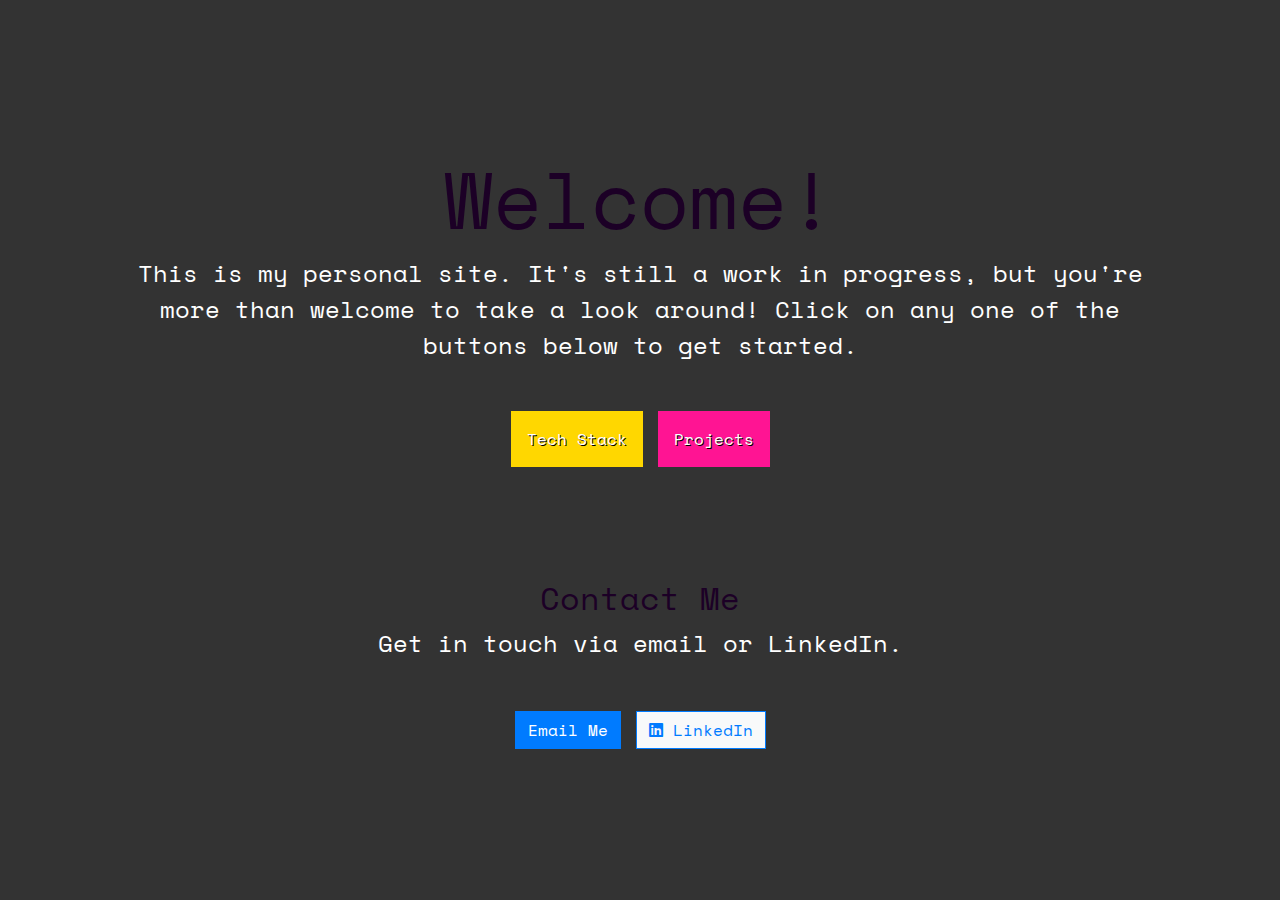
<file: index.html>
<!DOCTYPE html>
<html lang="en">

<head>
    <meta charset="UTF-8">
    <meta name="viewport" content="width=device-width, initial-scale=1.0">
    <title>Welcome! - Rofhiwa Matumba (Ralph)</title>
    <link rel="stylesheet" href="https://stackpath.bootstrapcdn.com/bootstrap/4.5.2/css/bootstrap.min.css">
    <link rel="stylesheet" href="https://cdnjs.cloudflare.com/ajax/libs/font-awesome/6.0.0-beta3/css/all.min.css">
    <link rel="stylesheet" href="style.css">
    <style>
        body {
            background-color: #333;
            color: #fff;
            font-family: "Space Mono", monospace;
            margin: 0;
        }

        h1 {
            font-size: 80px;
        }

        .btn {
            border-radius: 0px;
            transition-duration: 0s;
        }

        .navs {
            color: white;
            text-shadow: 1px 1px 0px black;
            border: none;
        }

        a[href="./tech.html"] {
            background-color: gold;
        }

        a[href="./projects.html"] {
            background-color: deeppink;
        }

        a[href="./playlists.html"] {
            background-color: dodgerblue;
        }

        .background-gif {
            position: fixed;
            top: 0;
            left: 0;
            right: 0;
            bottom: 0;
            background: url('./bkground.gif');
            opacity: 0.25;
            /* Adjust opacity */
            z-index: -1;
            /* Place it behind other content */
        }

        .content {
            position: relative;
            /* So content is above the GIF */
            z-index: 1;
            /* Ensure content is above GIF */
            color: white;
            /* Text colour for visibility */
            text-align: center;
            /* Center text */
            padding: 20px;
        }
    </style>

    <!-- Google Fonts -->
    <link rel="preconnect" href="https://fonts.googleapis.com">
    <link rel="preconnect" href="https://fonts.gstatic.com" crossorigin>
    <link href="https://fonts.googleapis.com/css2?family=Space+Mono:ital,wght@0,400;0,700;1,400;1,700&display=swap"
        rel="stylesheet">
</head>

<body class="d-flex align-items-center justify-content-center vh-100">
    <div class="background-gif"></div>
    <div class="content">
        <section id="contact" class="container text-center my-5">
            <h1>Welcome!</h1>
            <p>This is my personal site. It's still a work in progress, but you're more than welcome to take a look around! Click on any one of the buttons below to get started.</p>
            <div id="buttons">
                <a href="./tech.html" class="btn btn-light navs p-3">Tech Stack</a>
                <a href="./projects.html" class="btn btn-light navs p-3">Projects</a>
                <!-- <a href="./playlists.html" class="btn btn-light navs p-3">Playlists</a> -->
            </div>
        </section>

        <!-- Contact Section -->
        <section id="contact" class="container text-center my-5">
            <h2>Contact Me</h2>
            <p>Get in touch via email or LinkedIn.</p>
            <a href="mailto:rofhima13@gmail.com" class="btn btn-primary">Email Me</a>
            <a target="blank" href="https://www.linkedin.com/in/rofhima13" target="_blank" class="btn btn-light btn-outline-primary">
                <i class="fab fa-linkedin"></i> LinkedIn
            </a>
        </section>
    </div>

    <script src="https://code.jquery.com/jquery-3.5.1.slim.min.js"></script>
    <script src="https://cdn.jsdelivr.net/npm/@popperjs/core@2.5.2/dist/umd/popper.min.js"></script>
    <script src="https://stackpath.bootstrapcdn.com/bootstrap/4.5.2/js/bootstrap.min.js"></script>
    <script src="script.js"></script>

</body>

</html>
</file>
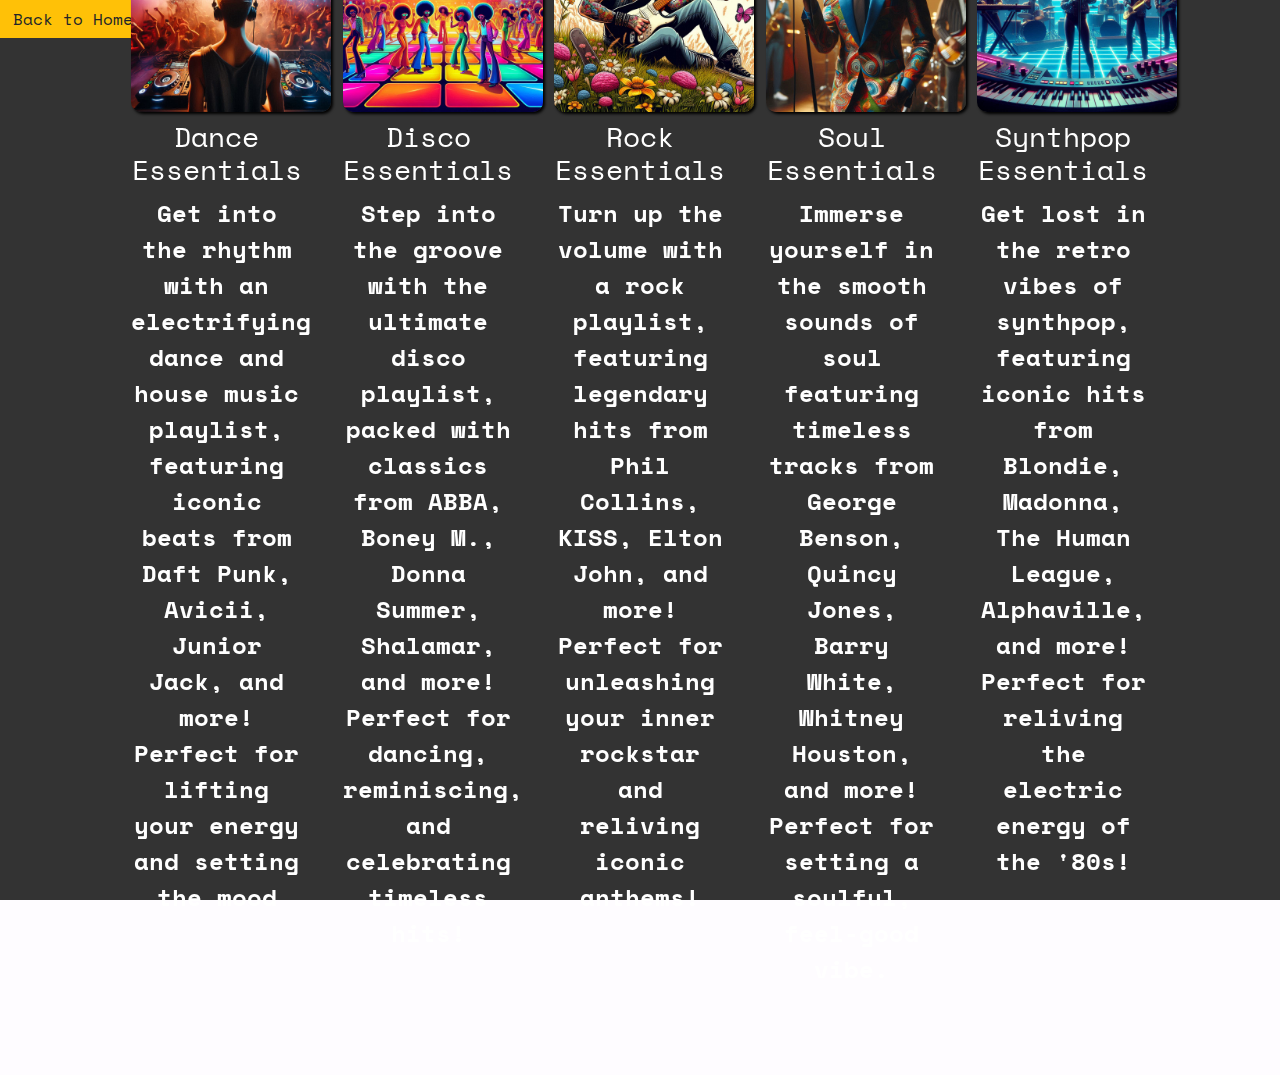
<file: playlists.html>
<!DOCTYPE html>
<html lang="en">
<head>
    <meta charset="UTF-8">
    <meta name="viewport" content="width=device-width, initial-scale=1.0">
    <title>Playlists - Rofhiwa Matumba (Ralph)</title>
    <link rel="stylesheet" href="https://stackpath.bootstrapcdn.com/bootstrap/4.5.2/css/bootstrap.min.css">
    <link rel="stylesheet" href="style.css">
    <link rel="stylesheet" href="https://cdnjs.cloudflare.com/ajax/libs/font-awesome/6.0.0-beta3/css/all.min.css">
        <!-- Google Fonts -->
        <link rel="preconnect" href="https://fonts.googleapis.com">
        <link rel="preconnect" href="https://fonts.gstatic.com" crossorigin>
        <link href="https://fonts.googleapis.com/css2?family=Space+Mono:ital,wght@0,400;0,700;1,400;1,700&display=swap"
            rel="stylesheet">
        <style>
            body {
                background-color: #333;
                color: #fff;
                font-family: "Space Mono", monospace;
                margin: 0;
            }
    
            h1 {
                font-size: 80px;
            }
    
            .btn {
                border-radius: 0px;
                transition-duration: 0s;
            }
    
            .navs {
                color: white;
                text-shadow: 1px 1px 0px black;
                border: none;
            }
    
            a[href="./tech.html"] {
                background-color: gold;
            }
    
            a[href="./projects.html"] {
                background-color: deeppink;
            }
    
            a[href="./playlists.html"] {
                background-color: dodgerblue;
            }
    
            .background-gif {
                position: fixed;
                top: 0;
                left: 0;
                right: 0;
                bottom: 0;
                background: url('./bkground.gif');
                opacity: 0.25;
                /* Adjust opacity */
                z-index: -1;
                /* Place it behind other content */
            }
    
            .content {
                position: relative;
                /* So content is above the GIF */
                z-index: 1;
                /* Ensure content is above GIF */
                color: white;
                /* Text colour for visibility */
                text-align: center;
                /* Center text */
                padding: 20px;
            }
            .playlist {
                padding: 20px;
                color: white;
                font-weight: bold;
            }

            .playlist img {
                width: 200px;
                border-radius: 10px;
                box-shadow: 2px 2px 3px black;
                transition-duration: 0.2s;
            }

            .playlist img:hover {
                width: 210px;
                transition-duration: 0.2s;
            }

            .playlist:hover {
                color: greenyellow;
            }
        </style>
</head>
<body>
    <a style="position: fixed;" href='index.html' class="btn btn-warning">Back to Home</a>
    <div class="background-gif"></div>
    <div class="d-flex align-items-center justify-content-center vh-100">
        <section id="playlists" class="container-fluid text-center my-5 content">
            <h2>Playlists</h2>
            <div class="row justify-content-center">
                <a target="blank" href="https://open.spotify.com/playlist/00xOyQfyUixMnuucFGLd9x?si=4d70a9247bed4d3d" class="col-md-6 col-lg-2 playlist">
                    <img class="mb-2" src="./playlists/dance.png">
                    <h3>Dance Essentials</h3>
                    <p>Get into the rhythm with an electrifying dance and house music playlist, featuring iconic beats from Daft Punk, Avicii, Junior Jack, and more! Perfect for lifting your energy and setting the mood</p>
                </a>
                <a target="blank" href="https://open.spotify.com/playlist/2bRIdRyGsmfAeC6bUNPTAE?si=3c047edee4a14679" class="col-md-6 col-lg-2 playlist">
                    <img class="mb-2" src="./playlists/disco.png">
                    <h3>Disco Essentials</h3>
                    <p>Step into the groove with the ultimate disco playlist, packed with classics from ABBA, Boney M., Donna Summer, Shalamar, and more! Perfect for dancing, reminiscing, and celebrating timeless hits!</p>
                </a>
                <a target="blank" href="https://open.spotify.com/playlist/5vwfsWMwiGkDhI9p4ekiZz?si=cd91670f512a4716" class="col-md-6 col-lg-2 playlist">
                    <img class="mb-2" src="./playlists/rock.png">
                    <h3>Rock Essentials</h3>
                    <p>Turn up the volume with a rock playlist, featuring legendary hits from Phil Collins, KISS, Elton John, and more! Perfect for unleashing your inner rockstar and reliving iconic anthems!</p>
                </a>
                <a target="blank" href="https://open.spotify.com/playlist/6yBAc6AIYSHdNIzzhMzaCC?si=3032db7fef374bf5" class="col-md-6 col-lg-2 playlist">
                    <img class="mb-2" src="./playlists/soul.png">
                    <h3>Soul Essentials</h3>
                    <p>Immerse yourself in the smooth sounds of soul featuring timeless tracks from George Benson, Quincy Jones, Barry White, Whitney Houston, and more! Perfect for setting a soulful, feel-good vibe.</p>
                </a>
                <a target="blank" href="https://open.spotify.com/playlist/45jZQvhx4AHObGGQILwZ08?si=6734f4fc3cf34f8c" class="col-md-6 col-lg-2 playlist">
                    <img class="mb-2" src="./playlists/synthpop.png">
                    <h3>Synthpop Essentials</h3>
                    <p>Get lost in the retro vibes of synthpop, featuring iconic hits from Blondie, Madonna, The Human League, Alphaville, and more! Perfect for reliving the electric energy of the '80s!</p>
                </a>
            </div>
        </section>
    </div>
    <script src="https://code.jquery.com/jquery-3.5.1.slim.min.js"></script>
    <script src="https://cdn.jsdelivr.net/npm/@popperjs/core@2.5.2/dist/umd/popper.min.js"></script>
    <script src="https://stackpath.bootstrapcdn.com/bootstrap/4.5.2/js/bootstrap.min.js"></script>
    <script src="script.js"></script>
</body>
</html>
</file>
<file: style.css>
@import url('https://fonts.googleapis.com/css2?family=EB+Garamond:ital,wght@0,400..800;1,400..800&display=swap');

:root {
    --bg: #fefcff;
    --text: #1c0026;
    --muted: #555555;
    --accent: #0d6efd; /* bootstrap primary */
    --container-bg: transparent;
}

/* Dark theme variables */
.dark {
    --bg: #1c0026;
    --text: #e7e6e7;
    --muted: #cfcfcf;
    --accent: #66a3ff;
    --container-bg: transparent;
}

* {
    box-sizing: border-box;
}

html, body {
    background: var(--bg);
    color: var(--text);
    transition: background .25s ease, color .25s ease;
    min-height: 100%;
}

body {
    font-family: 'EB Garamond', serif;
    font-size: 1.5rem;
}

p {
    margin-bottom: 3rem;
}

.container {
    background: var(--container-bg);
    padding: 2rem;
    border-radius: 6px;
}

h1, h2 {
    color: var(--text);
}

a { color: var(--text); }

a:hover { color: var(--muted); }

/* Theme toggle button */
.theme-toggle {
    position: fixed;
    top: 1rem;
    right: 1rem;
    z-index: 1000;
}

.theme-toggle button {
    -webkit-appearance: none;
    appearance: none;
    display: inline-flex;
    align-items: center;
    gap: .5rem;
    padding: .5rem .65rem;
    font-size: 1rem;
    border-radius: .5rem;
    border: 1px solid rgba(0,0,0,0.08);
    background: transparent;
    color: var(--text);
    cursor: pointer;
    transition: background .18s ease, border-color .18s ease, color .18s ease;
}

.theme-toggle button:focus {
    outline: 3px solid rgba(13,110,253,0.18);
    outline-offset: 2px;
}

.theme-toggle button[aria-pressed="true"] {
    background: rgba(13,110,253,0.06);
    border-color: rgba(13,110,253,0.18);
}

.dark .theme-toggle button {
    border-color: rgba(255,255,255,0.08);
}
</file>
